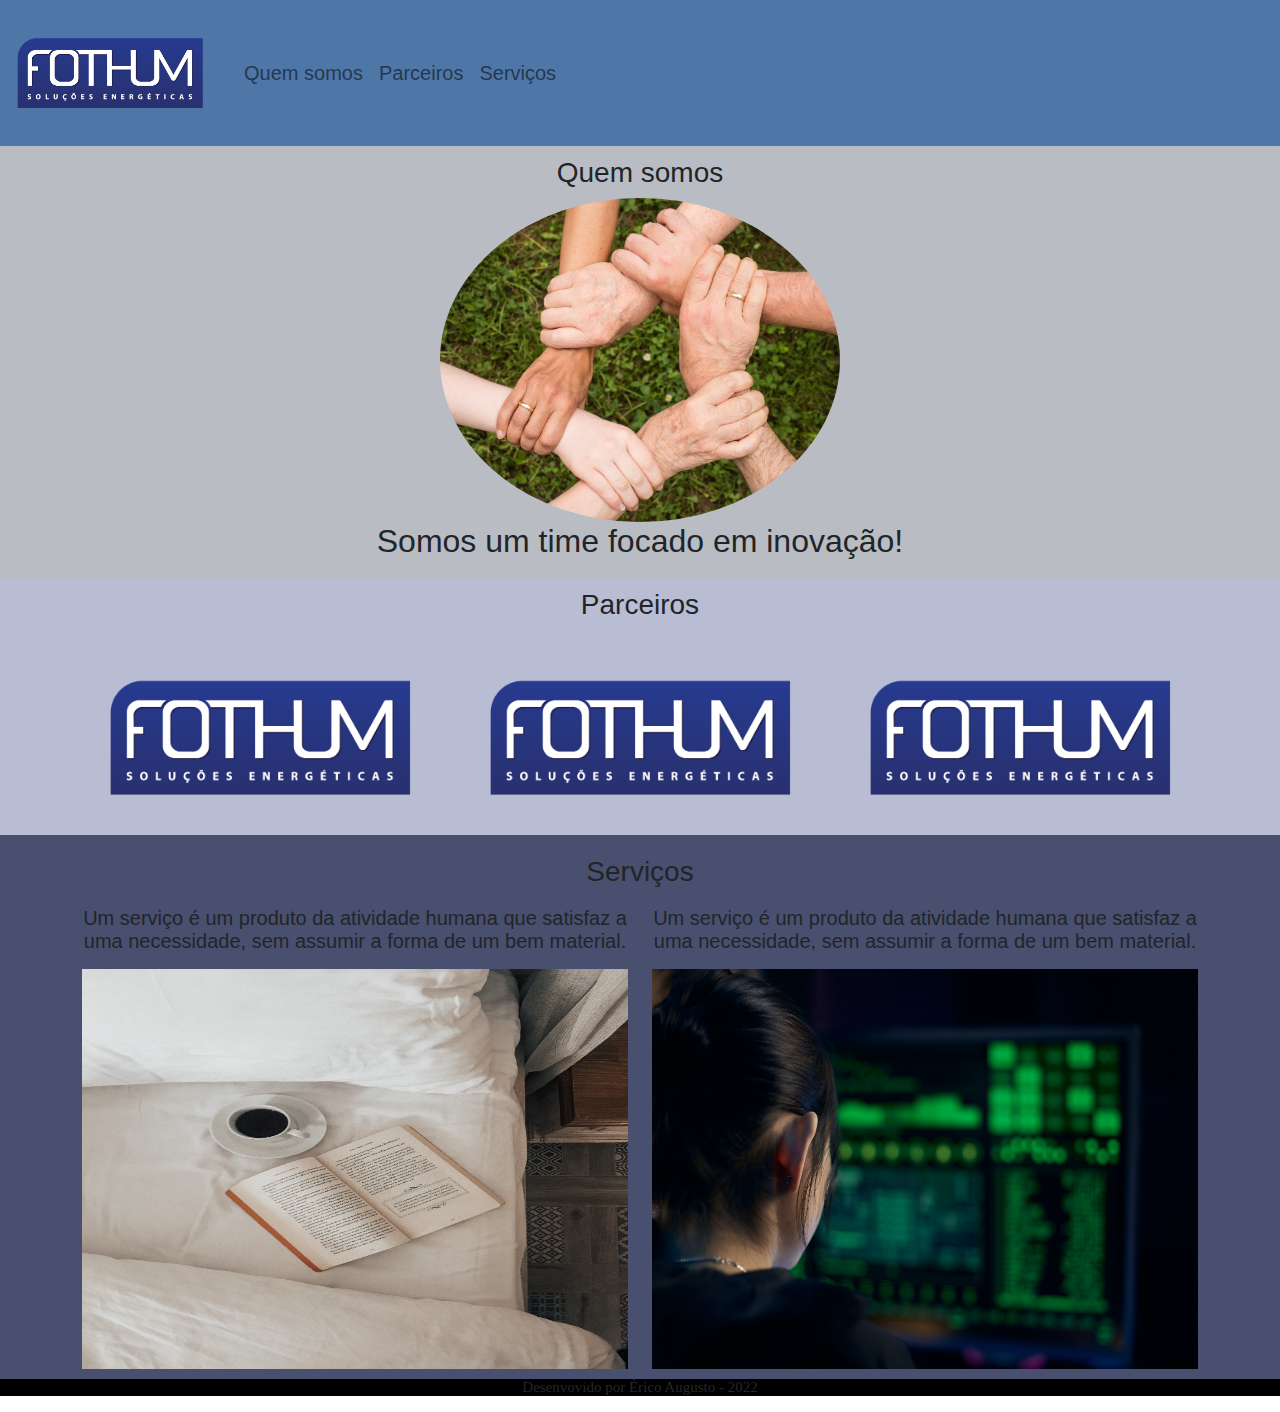
<file: BOOTSTRAP/index.html>
<!DOCTYPE html>
<html lang="pt-br">

<head>
    <title>Érico - Aulas Bootstrap</title>
    <meta charset="UTF-8">
    <link rel="stylesheet" type="text/css" href="bootstrap/css/bootstrap.min.css">
    <link rel="stylesheet" type="text/css" href="css/style.css">
</head>

<body>
    <nav class="navbar navbar-expand-lg navbar-light">
        <a class="navbar-brand" href="##">
            <img src="img/LOGOTIPO_PNG.png" width="220" heigth="80">
        </a>
        <div class="collapse navbar-collapse">
            <ul class="navbar-nav">
                <li class="nav-iten">
                    <a class="nav-link" href="#quensomos">Quem somos</a>
                </li>
                <li class="nav-iten">
                    <a class="nav-link" href="#parceiros">Parceiros</a>
                </li>
                <li class="nav-iten">
                    <a class="nav-link" href="#servicos">Serviços</a>
                </li>
            </ul>
        </div>
    </nav>

    <section id="quemsomos">
        <div class="container-fluid quem-somos text-center margin">
            <h3>Quem somos</h3>
            <img src="img/team.jpg" class="rounded-circle" width="400" heigth="400" </div>
            <h2>Somos um time focado em inovação!</h>
    </section>

    <section id="parceiros">
        <div class="container-fluid parceiros text-center">
            <h3 class="margin">Parceiros</h3>
            <div class="container">
                <div class="row">
                    <div class="col-lg-4">
                        <img src="img/LOGOTIPO_PNG.png" width="100%">
                    </div>
                    <div class="col-lg-4">
                        <img src="img/LOGOTIPO_PNG.png" width="100%">
                    </div>
                    <div class="col-lg-4">
                        <img src="img/LOGOTIPO_PNG.png" width="100%">
                    </div>
                </div>
            </div>
        </div>
    </section>
    <section id="servicos">
        <div class="container-fluid text-center margin servicos">
            <h3 class="margin">Serviços</h3>
            <div class="container">
                <div class="row">
                    <div class="col-lg-6">
                        <p>Um serviço é um produto da atividade humana que satisfaz a uma necessidade, sem assumir a forma de um bem material.
                        </p>
                        <img src="img/site1.jpg" width="100%" height="400">
                    </div>
                    <div class="col-lg-6">
                        <p>Um serviço é um produto da atividade humana que satisfaz a uma necessidade, sem assumir a forma de um bem material.
                        </p>
                        <img src="img/site2.jpg" width="100%" height="400">
                    </div>
                </div>
            </div>
        </div>
    </section>

    <footer class="container-fluid text-center bg-footer">
        <p>Desenvovido por Érico Augusto - 2022</p>
    </footer>
</body>

</html>
</file>
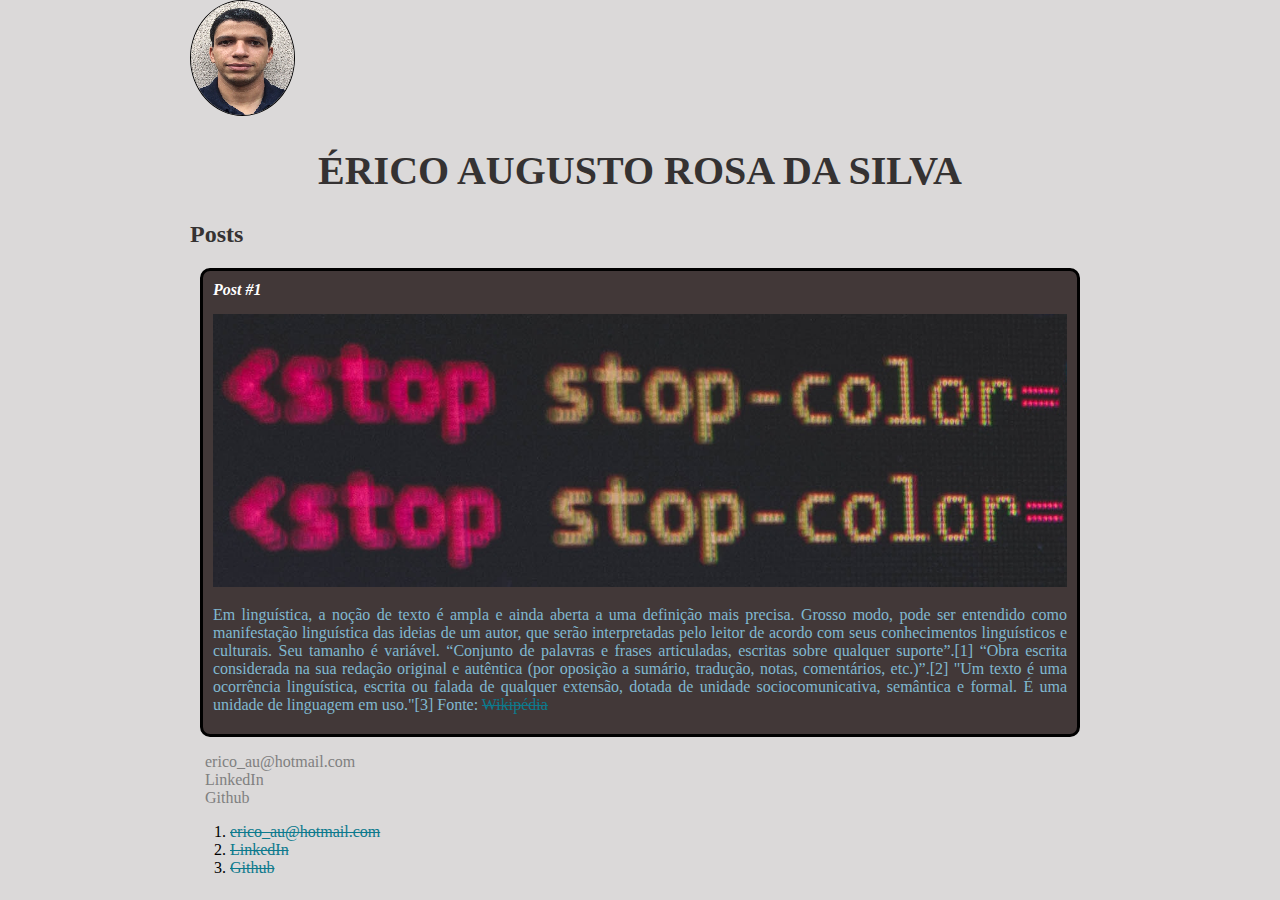
<file: HTML5_CSS3/index.html>
<!DOCTYPE html>
<html>
    <head>
        <meta charset="UTF-8">
        <title>Erico Augusto</title>
        <link rel="stylesheet" href="style.css">
    </head>
    <body>
        <header>
            <img src="Erico.png" alt="Erico" class="photo">
            <h1 id="title">Érico Augusto Rosa da Silva</h1>
      </header>
      <section>
          <header>
              <h2 class="subtitle">Posts</h2>
          </header>
          <article class="post">
              <header>
                  <h3 class="post_title">Post #1</h3>
                  <img src="html.png" alt="html" class="post_image">
                  <p class="post_content">
                    Em linguística, a noção de texto é ampla e ainda aberta a uma definição mais precisa.
                    Grosso modo, pode ser entendido como manifestação linguística das ideias de um autor, 
                    que serão interpretadas pelo leitor de acordo com seus conhecimentos linguísticos e culturais. Seu tamanho é variável.

                    “Conjunto de palavras e frases articuladas, escritas sobre qualquer suporte”.[1]
                    
                    “Obra escrita considerada na sua redação original e autêntica (por oposição a sumário, tradução, notas, comentários, etc.)”.[2]
                    
                    "Um texto é uma ocorrência linguística, escrita ou falada de qualquer extensão, dotada de unidade sociocomunicativa, semântica e formal. É uma unidade de linguagem em uso."[3]
                    Fonte: <a href="https://pt.wikipedia.org/wiki/Texto" target="_blank">Wikipédia</a>

                  </p>
              </header>

          </article>
      </section>
      <footer>
          <ul class="contact_list">
              <li>
                  <a href="mailto:erico_au@hotmail.com" target="_blank">erico_au@hotmail.com</a>
              </li>
              <li>
                  <a href="https://www.linkedin.com/in/erico-augusto-rosa/" target="_blank">LinkedIn</a>
              </li>
              <li>
                  <a href="https://github.com/erico-au" target="_blank">Github</a>
              </li>
          </ul>
          <ol>
            <li>
                <a href="mailto:erico_au@hotmail.com" target="_blank">erico_au@hotmail.com</a>
            </li>
            <li>
                <a href="https://www.linkedin.com/in/erico-augusto-rosa/" target="_blank">LinkedIn</a>
            </li>
            <li>
                <a href="https://github.com/erico-au" target="_blank">Github</a>
            </li>
        </ol>  
      </footer>
    </body>
</html>
</file>
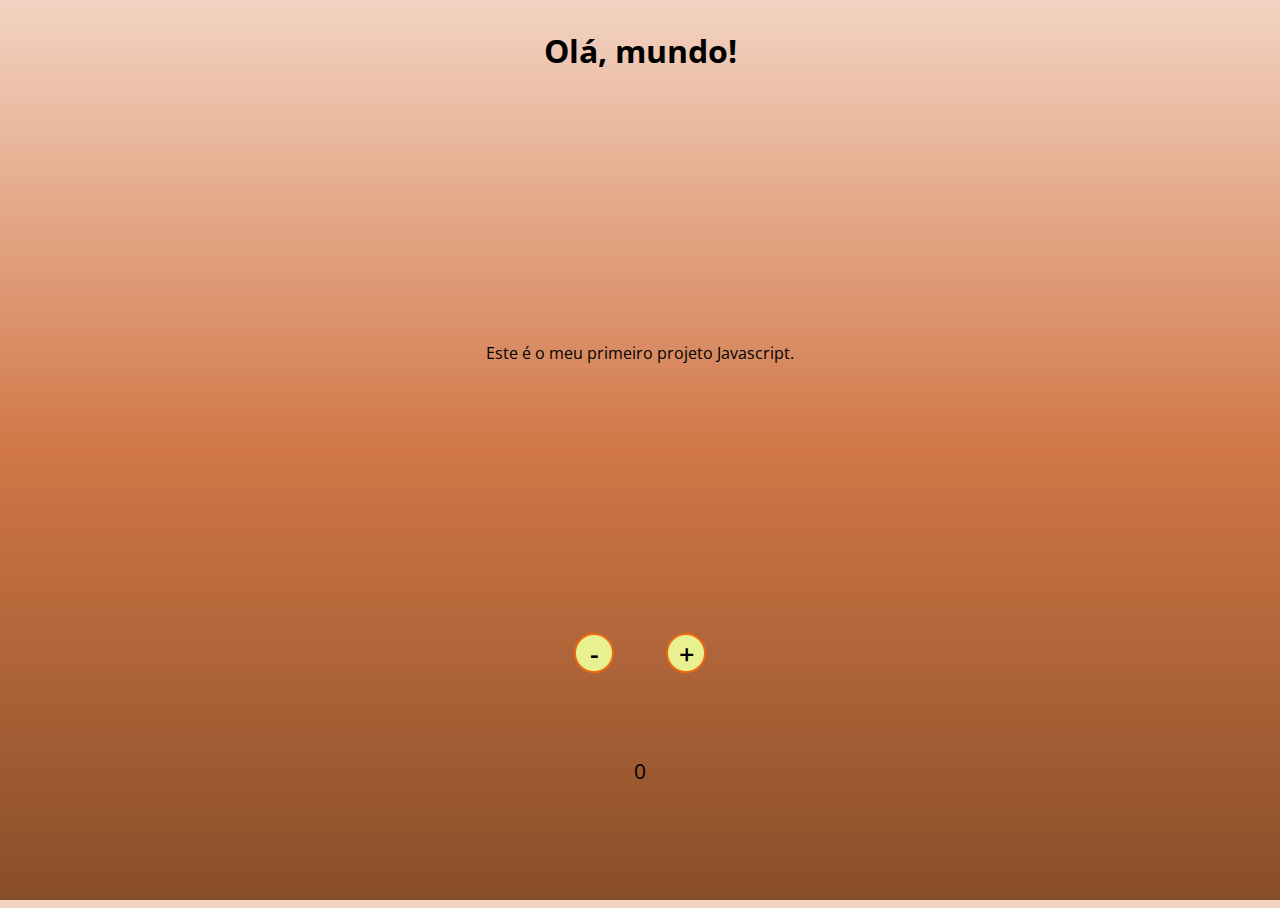
<file: JAVASCRIPT/index.html>
<!DOCTYPE html>
<html lang="en">

<head>
    <meta charset="UTF-8">
    <meta name="viewport" content="width=device-width, initial-scale=1.0">
    <link rel="stylesheet" href="assets/css/styles.css" />
    <title>Contador</title>
</head>

<body>
    <h1>Olá, mundo!</h1>
    <p>Este é o meu primeiro projeto Javascript.</p>
    <div id="counter">
        <button name="subtrair" onclick="decrement()">-</button>
        <span id="currentNumber">0</span>
        <button name="adicionar" onclick="increment()">+</button>
    </div>
    <script src="assets/js/scripts.js"></script>
</body>

</html>
</file>
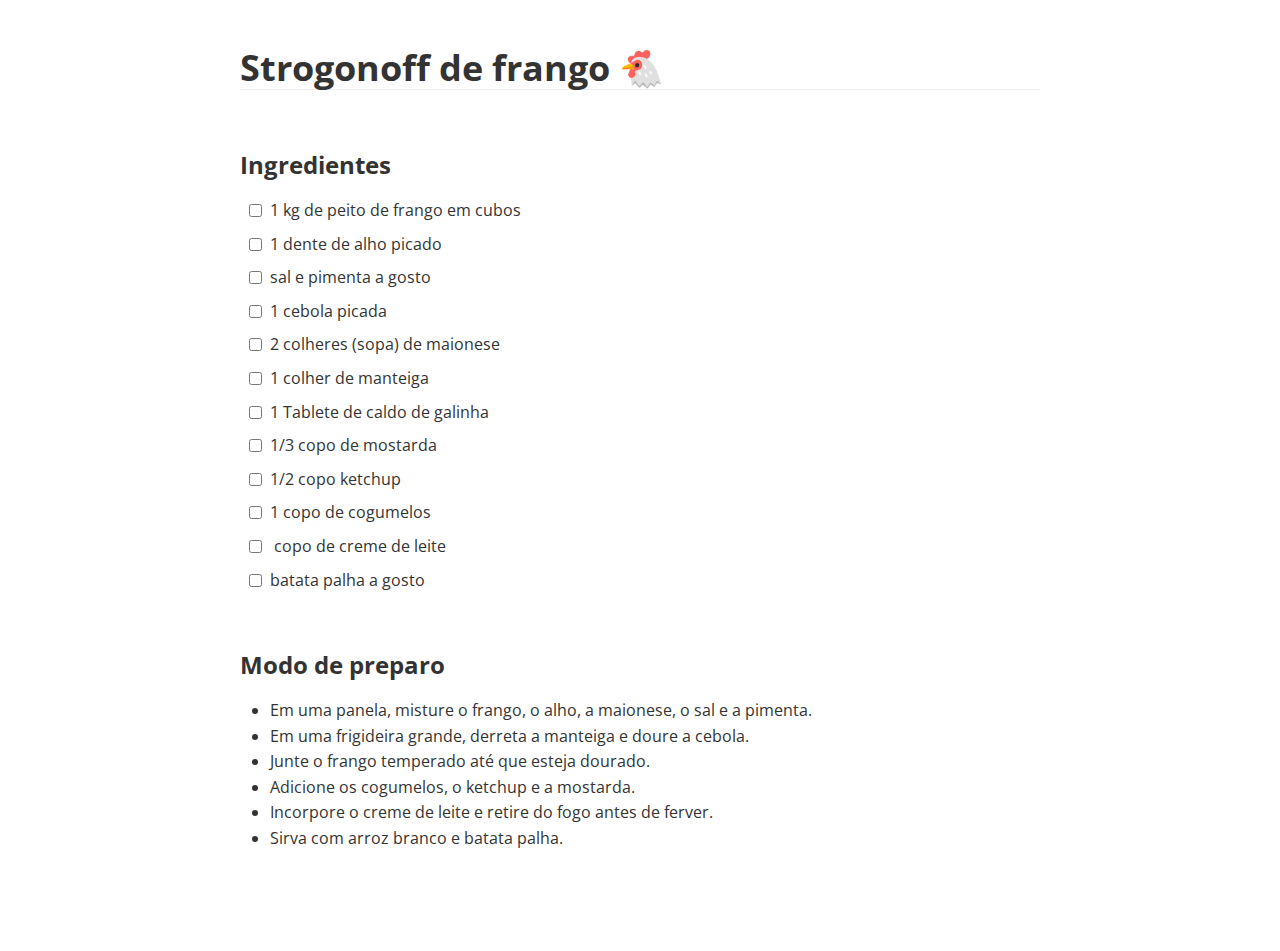
<file: strogonoff.html>
<!doctype html>
<html>
<head>
<meta charset='UTF-8'><meta name='viewport' content='width=device-width initial-scale=1'>

<link href='https://fonts.loli.net/css?family=Open+Sans:400italic,700italic,700,400&subset=latin,latin-ext' rel='stylesheet' type='text/css' /><style type='text/css'>html {overflow-x: initial !important;}:root { --bg-color:#ffffff; --text-color:#333333; --select-text-bg-color:#B5D6FC; --select-text-font-color:auto; --monospace:"Lucida Console",Consolas,"Courier",monospace; --title-bar-height:20px; }
.mac-os-11 { --title-bar-height:28px; }
html { font-size: 14px; background-color: var(--bg-color); color: var(--text-color); font-family: "Helvetica Neue", Helvetica, Arial, sans-serif; -webkit-font-smoothing: antialiased; }
body { margin: 0px; padding: 0px; height: auto; inset: 0px; font-size: 1rem; line-height: 1.42857; overflow-x: hidden; background: inherit; tab-size: 4; }
iframe { margin: auto; }
a.url { word-break: break-all; }
a:active, a:hover { outline: 0px; }
.in-text-selection, ::selection { text-shadow: none; background: var(--select-text-bg-color); color: var(--select-text-font-color); }
#write { margin: 0px auto; height: auto; width: inherit; word-break: normal; overflow-wrap: break-word; position: relative; white-space: normal; overflow-x: visible; padding-top: 36px; }
#write.first-line-indent p { text-indent: 2em; }
#write.first-line-indent li p, #write.first-line-indent p * { text-indent: 0px; }
#write.first-line-indent li { margin-left: 2em; }
.for-image #write { padding-left: 8px; padding-right: 8px; }
body.typora-export { padding-left: 30px; padding-right: 30px; }
.typora-export .footnote-line, .typora-export li, .typora-export p { white-space: pre-wrap; }
.typora-export .task-list-item input { pointer-events: none; }
@media screen and (max-width: 500px) {
  body.typora-export { padding-left: 0px; padding-right: 0px; }
  #write { padding-left: 20px; padding-right: 20px; }
  .CodeMirror-sizer { margin-left: 0px !important; }
  .CodeMirror-gutters { display: none !important; }
}
#write li > figure:last-child { margin-bottom: 0.5rem; }
#write ol, #write ul { position: relative; }
img { max-width: 100%; vertical-align: middle; image-orientation: from-image; }
button, input, select, textarea { color: inherit; font: inherit; }
input[type="checkbox"], input[type="radio"] { line-height: normal; padding: 0px; }
*, ::after, ::before { box-sizing: border-box; }
#write h1, #write h2, #write h3, #write h4, #write h5, #write h6, #write p, #write pre { width: inherit; }
#write h1, #write h2, #write h3, #write h4, #write h5, #write h6, #write p { position: relative; }
p { line-height: inherit; }
h1, h2, h3, h4, h5, h6 { break-after: avoid-page; break-inside: avoid; orphans: 4; }
p { orphans: 4; }
h1 { font-size: 2rem; }
h2 { font-size: 1.8rem; }
h3 { font-size: 1.6rem; }
h4 { font-size: 1.4rem; }
h5 { font-size: 1.2rem; }
h6 { font-size: 1rem; }
.md-math-block, .md-rawblock, h1, h2, h3, h4, h5, h6, p { margin-top: 1rem; margin-bottom: 1rem; }
.hidden { display: none; }
.md-blockmeta { color: rgb(204, 204, 204); font-weight: 700; font-style: italic; }
a { cursor: pointer; }
sup.md-footnote { padding: 2px 4px; background-color: rgba(238, 238, 238, 0.7); color: rgb(85, 85, 85); border-radius: 4px; cursor: pointer; }
sup.md-footnote a, sup.md-footnote a:hover { color: inherit; text-transform: inherit; text-decoration: inherit; }
#write input[type="checkbox"] { cursor: pointer; width: inherit; height: inherit; }
figure { overflow-x: auto; margin: 1.2em 0px; max-width: calc(100% + 16px); padding: 0px; }
figure > table { margin: 0px; }
tr { break-inside: avoid; break-after: auto; }
thead { display: table-header-group; }
table { border-collapse: collapse; border-spacing: 0px; width: 100%; overflow: auto; break-inside: auto; text-align: left; }
table.md-table td { min-width: 32px; }
.CodeMirror-gutters { border-right: 0px; background-color: inherit; }
.CodeMirror-linenumber { user-select: none; }
.CodeMirror { text-align: left; }
.CodeMirror-placeholder { opacity: 0.3; }
.CodeMirror pre { padding: 0px 4px; }
.CodeMirror-lines { padding: 0px; }
div.hr:focus { cursor: none; }
#write pre { white-space: pre-wrap; }
#write.fences-no-line-wrapping pre { white-space: pre; }
#write pre.ty-contain-cm { white-space: normal; }
.CodeMirror-gutters { margin-right: 4px; }
.md-fences { font-size: 0.9rem; display: block; break-inside: avoid; text-align: left; overflow: visible; white-space: pre; background: inherit; position: relative !important; }
.md-fences-adv-panel { width: 100%; margin-top: 10px; text-align: center; padding-top: 0px; padding-bottom: 8px; overflow-x: auto; }
#write .md-fences.mock-cm { white-space: pre-wrap; }
.md-fences.md-fences-with-lineno { padding-left: 0px; }
#write.fences-no-line-wrapping .md-fences.mock-cm { white-space: pre; overflow-x: auto; }
.md-fences.mock-cm.md-fences-with-lineno { padding-left: 8px; }
.CodeMirror-line, twitterwidget { break-inside: avoid; }
.footnotes { opacity: 0.8; font-size: 0.9rem; margin-top: 1em; margin-bottom: 1em; }
.footnotes + .footnotes { margin-top: 0px; }
.md-reset { margin: 0px; padding: 0px; border: 0px; outline: 0px; vertical-align: top; background: 0px 0px; text-decoration: none; text-shadow: none; float: none; position: static; width: auto; height: auto; white-space: nowrap; cursor: inherit; -webkit-tap-highlight-color: transparent; line-height: normal; font-weight: 400; text-align: left; box-sizing: content-box; direction: ltr; }
li div { padding-top: 0px; }
blockquote { margin: 1rem 0px; }
li .mathjax-block, li p { margin: 0.5rem 0px; }
li blockquote { margin: 1rem 0px; }
li { margin: 0px; position: relative; }
blockquote > :last-child { margin-bottom: 0px; }
blockquote > :first-child, li > :first-child { margin-top: 0px; }
.footnotes-area { color: rgb(136, 136, 136); margin-top: 0.714rem; padding-bottom: 0.143rem; white-space: normal; }
#write .footnote-line { white-space: pre-wrap; }
@media print {
  body, html { border: 1px solid transparent; height: 99%; break-after: avoid; break-before: avoid; font-variant-ligatures: no-common-ligatures; }
  #write { margin-top: 0px; padding-top: 0px; border-color: transparent !important; }
  .typora-export * { -webkit-print-color-adjust: exact; }
  .typora-export #write { break-after: avoid; }
  .typora-export #write::after { height: 0px; }
  .is-mac table { break-inside: avoid; }
  .typora-export-show-outline .typora-export-sidebar { display: none; }
}
.footnote-line { margin-top: 0.714em; font-size: 0.7em; }
a img, img a { cursor: pointer; }
pre.md-meta-block { font-size: 0.8rem; min-height: 0.8rem; white-space: pre-wrap; background: rgb(204, 204, 204); display: block; overflow-x: hidden; }
p > .md-image:only-child:not(.md-img-error) img, p > img:only-child { display: block; margin: auto; }
#write.first-line-indent p > .md-image:only-child:not(.md-img-error) img { left: -2em; position: relative; }
p > .md-image:only-child { display: inline-block; width: 100%; }
#write .MathJax_Display { margin: 0.8em 0px 0px; }
.md-math-block { width: 100%; }
.md-math-block:not(:empty)::after { display: none; }
.MathJax_ref { fill: currentcolor; }
[contenteditable="true"]:active, [contenteditable="true"]:focus, [contenteditable="false"]:active, [contenteditable="false"]:focus { outline: 0px; box-shadow: none; }
.md-task-list-item { position: relative; list-style-type: none; }
.task-list-item.md-task-list-item { padding-left: 0px; }
.md-task-list-item > input { position: absolute; top: 0px; left: 0px; margin-left: -1.2em; margin-top: calc(1em - 10px); border: none; }
.math { font-size: 1rem; }
.md-toc { min-height: 3.58rem; position: relative; font-size: 0.9rem; border-radius: 10px; }
.md-toc-content { position: relative; margin-left: 0px; }
.md-toc-content::after, .md-toc::after { display: none; }
.md-toc-item { display: block; color: rgb(65, 131, 196); }
.md-toc-item a { text-decoration: none; }
.md-toc-inner:hover { text-decoration: underline; }
.md-toc-inner { display: inline-block; cursor: pointer; }
.md-toc-h1 .md-toc-inner { margin-left: 0px; font-weight: 700; }
.md-toc-h2 .md-toc-inner { margin-left: 2em; }
.md-toc-h3 .md-toc-inner { margin-left: 4em; }
.md-toc-h4 .md-toc-inner { margin-left: 6em; }
.md-toc-h5 .md-toc-inner { margin-left: 8em; }
.md-toc-h6 .md-toc-inner { margin-left: 10em; }
@media screen and (max-width: 48em) {
  .md-toc-h3 .md-toc-inner { margin-left: 3.5em; }
  .md-toc-h4 .md-toc-inner { margin-left: 5em; }
  .md-toc-h5 .md-toc-inner { margin-left: 6.5em; }
  .md-toc-h6 .md-toc-inner { margin-left: 8em; }
}
a.md-toc-inner { font-size: inherit; font-style: inherit; font-weight: inherit; line-height: inherit; }
.footnote-line a:not(.reversefootnote) { color: inherit; }
.md-attr { display: none; }
.md-fn-count::after { content: "."; }
code, pre, samp, tt { font-family: var(--monospace); }
kbd { margin: 0px 0.1em; padding: 0.1em 0.6em; font-size: 0.8em; color: rgb(36, 39, 41); background: rgb(255, 255, 255); border: 1px solid rgb(173, 179, 185); border-radius: 3px; box-shadow: rgba(12, 13, 14, 0.2) 0px 1px 0px, rgb(255, 255, 255) 0px 0px 0px 2px inset; white-space: nowrap; vertical-align: middle; }
.md-comment { color: rgb(162, 127, 3); opacity: 0.6; font-family: var(--monospace); }
code { text-align: left; vertical-align: initial; }
a.md-print-anchor { white-space: pre !important; border-width: initial !important; border-style: none !important; border-color: initial !important; display: inline-block !important; position: absolute !important; width: 1px !important; right: 0px !important; outline: 0px !important; background: 0px 0px !important; text-decoration: initial !important; text-shadow: initial !important; }
.os-windows.monocolor-emoji .md-emoji { font-family: "Segoe UI Symbol", sans-serif; }
.md-diagram-panel > svg { max-width: 100%; }
[lang="flow"] svg, [lang="mermaid"] svg { max-width: 100%; height: auto; }
[lang="mermaid"] .node text { font-size: 1rem; }
table tr th { border-bottom: 0px; }
video { max-width: 100%; display: block; margin: 0px auto; }
iframe { max-width: 100%; width: 100%; border: none; }
.highlight td, .highlight tr { border: 0px; }
mark { background: rgb(255, 255, 0); color: rgb(0, 0, 0); }
.md-html-inline .md-plain, .md-html-inline strong, mark .md-inline-math, mark strong { color: inherit; }
.md-expand mark .md-meta { opacity: 0.3 !important; }
mark .md-meta { color: rgb(0, 0, 0); }
@media print {
  .typora-export h1, .typora-export h2, .typora-export h3, .typora-export h4, .typora-export h5, .typora-export h6 { break-inside: avoid; }
}
.md-diagram-panel .messageText { stroke: none !important; }
.md-diagram-panel .start-state { fill: var(--node-fill); }
.md-diagram-panel .edgeLabel rect { opacity: 1 !important; }
.md-fences.md-fences-math { font-size: 1em; }
.md-fences-advanced:not(.md-focus) { padding: 0px; white-space: nowrap; border: 0px; }
.md-fences-advanced:not(.md-focus) { background: inherit; }
.typora-export-show-outline .typora-export-content { max-width: 1440px; margin: auto; display: flex; flex-direction: row; }
.typora-export-sidebar { width: 300px; font-size: 0.8rem; margin-top: 80px; margin-right: 18px; }
.typora-export-show-outline #write { --webkit-flex:2; flex: 2 1 0%; }
.typora-export-sidebar .outline-content { position: fixed; top: 0px; max-height: 100%; overflow: hidden auto; padding-bottom: 30px; padding-top: 60px; width: 300px; }
@media screen and (max-width: 1024px) {
  .typora-export-sidebar, .typora-export-sidebar .outline-content { width: 240px; }
}
@media screen and (max-width: 800px) {
  .typora-export-sidebar { display: none; }
}
.outline-content li, .outline-content ul { margin-left: 0px; margin-right: 0px; padding-left: 0px; padding-right: 0px; list-style: none; }
.outline-content ul { margin-top: 0px; margin-bottom: 0px; }
.outline-content strong { font-weight: 400; }
.outline-expander { width: 1rem; height: 1.42857rem; position: relative; display: table-cell; vertical-align: middle; cursor: pointer; padding-left: 4px; }
.outline-expander::before { content: ""; position: relative; font-family: Ionicons; display: inline-block; font-size: 8px; vertical-align: middle; }
.outline-item { padding-top: 3px; padding-bottom: 3px; cursor: pointer; }
.outline-expander:hover::before { content: ""; }
.outline-h1 > .outline-item { padding-left: 0px; }
.outline-h2 > .outline-item { padding-left: 1em; }
.outline-h3 > .outline-item { padding-left: 2em; }
.outline-h4 > .outline-item { padding-left: 3em; }
.outline-h5 > .outline-item { padding-left: 4em; }
.outline-h6 > .outline-item { padding-left: 5em; }
.outline-label { cursor: pointer; display: table-cell; vertical-align: middle; text-decoration: none; color: inherit; }
.outline-label:hover { text-decoration: underline; }
.outline-item:hover { border-color: rgb(245, 245, 245); background-color: var(--item-hover-bg-color); }
.outline-item:hover { margin-left: -28px; margin-right: -28px; border-left: 28px solid transparent; border-right: 28px solid transparent; }
.outline-item-single .outline-expander::before, .outline-item-single .outline-expander:hover::before { display: none; }
.outline-item-open > .outline-item > .outline-expander::before { content: ""; }
.outline-children { display: none; }
.info-panel-tab-wrapper { display: none; }
.outline-item-open > .outline-children { display: block; }
.typora-export .outline-item { padding-top: 1px; padding-bottom: 1px; }
.typora-export .outline-item:hover { margin-right: -8px; border-right: 8px solid transparent; }
.typora-export .outline-expander::before { content: "+"; font-family: inherit; top: -1px; }
.typora-export .outline-expander:hover::before, .typora-export .outline-item-open > .outline-item > .outline-expander::before { content: "−"; }
.typora-export-collapse-outline .outline-children { display: none; }
.typora-export-collapse-outline .outline-item-open > .outline-children, .typora-export-no-collapse-outline .outline-children { display: block; }
.typora-export-no-collapse-outline .outline-expander::before { content: "" !important; }
.typora-export-show-outline .outline-item-active > .outline-item .outline-label { font-weight: 700; }
.md-inline-math-container mjx-container { zoom: 0.95; }


:root {
    --side-bar-bg-color: #fafafa;
    --control-text-color: #777;
}

@include-when-export url(https://fonts.loli.net/css?family=Open+Sans:400italic,700italic,700,400&subset=latin,latin-ext);

/* open-sans-regular - latin-ext_latin */
  /* open-sans-italic - latin-ext_latin */
    /* open-sans-700 - latin-ext_latin */
    /* open-sans-700italic - latin-ext_latin */
  html {
    font-size: 16px;
    -webkit-font-smoothing: antialiased;
}

body {
    font-family: "Open Sans","Clear Sans", "Helvetica Neue", Helvetica, Arial, 'Segoe UI Emoji', sans-serif;
    color: rgb(51, 51, 51);
    line-height: 1.6;
}

#write {
    max-width: 860px;
  	margin: 0 auto;
  	padding: 30px;
    padding-bottom: 100px;
}

@media only screen and (min-width: 1400px) {
	#write {
		max-width: 1024px;
	}
}

@media only screen and (min-width: 1800px) {
	#write {
		max-width: 1200px;
	}
}

#write > ul:first-child,
#write > ol:first-child{
    margin-top: 30px;
}

a {
    color: #4183C4;
}
h1,
h2,
h3,
h4,
h5,
h6 {
    position: relative;
    margin-top: 1rem;
    margin-bottom: 1rem;
    font-weight: bold;
    line-height: 1.4;
    cursor: text;
}
h1:hover a.anchor,
h2:hover a.anchor,
h3:hover a.anchor,
h4:hover a.anchor,
h5:hover a.anchor,
h6:hover a.anchor {
    text-decoration: none;
}
h1 tt,
h1 code {
    font-size: inherit;
}
h2 tt,
h2 code {
    font-size: inherit;
}
h3 tt,
h3 code {
    font-size: inherit;
}
h4 tt,
h4 code {
    font-size: inherit;
}
h5 tt,
h5 code {
    font-size: inherit;
}
h6 tt,
h6 code {
    font-size: inherit;
}
h1 {
    font-size: 2.25em;
    line-height: 1.2;
    border-bottom: 1px solid #eee;
}
h2 {
    font-size: 1.75em;
    line-height: 1.225;
    border-bottom: 1px solid #eee;
}

/*@media print {
    .typora-export h1,
    .typora-export h2 {
        border-bottom: none;
        padding-bottom: initial;
    }

    .typora-export h1::after,
    .typora-export h2::after {
        content: "";
        display: block;
        height: 100px;
        margin-top: -96px;
        border-top: 1px solid #eee;
    }
}*/

h3 {
    font-size: 1.5em;
    line-height: 1.43;
}
h4 {
    font-size: 1.25em;
}
h5 {
    font-size: 1em;
}
h6 {
   font-size: 1em;
    color: #777;
}
p,
blockquote,
ul,
ol,
dl,
table{
    margin: 0.8em 0;
}
li>ol,
li>ul {
    margin: 0 0;
}
hr {
    height: 2px;
    padding: 0;
    margin: 16px 0;
    background-color: #e7e7e7;
    border: 0 none;
    overflow: hidden;
    box-sizing: content-box;
}

li p.first {
    display: inline-block;
}
ul,
ol {
    padding-left: 30px;
}
ul:first-child,
ol:first-child {
    margin-top: 0;
}
ul:last-child,
ol:last-child {
    margin-bottom: 0;
}
blockquote {
    border-left: 4px solid #dfe2e5;
    padding: 0 15px;
    color: #777777;
}
blockquote blockquote {
    padding-right: 0;
}
table {
    padding: 0;
    word-break: initial;
}
table tr {
    border: 1px solid #dfe2e5;
    margin: 0;
    padding: 0;
}
table tr:nth-child(2n),
thead {
    background-color: #f8f8f8;
}
table th {
    font-weight: bold;
    border: 1px solid #dfe2e5;
    border-bottom: 0;
    margin: 0;
    padding: 6px 13px;
}
table td {
    border: 1px solid #dfe2e5;
    margin: 0;
    padding: 6px 13px;
}
table th:first-child,
table td:first-child {
    margin-top: 0;
}
table th:last-child,
table td:last-child {
    margin-bottom: 0;
}

.CodeMirror-lines {
    padding-left: 4px;
}

.code-tooltip {
    box-shadow: 0 1px 1px 0 rgba(0,28,36,.3);
    border-top: 1px solid #eef2f2;
}

.md-fences,
code,
tt {
    border: 1px solid #e7eaed;
    background-color: #f8f8f8;
    border-radius: 3px;
    padding: 0;
    padding: 2px 4px 0px 4px;
    font-size: 0.9em;
}

code {
    background-color: #f3f4f4;
    padding: 0 2px 0 2px;
}

.md-fences {
    margin-bottom: 15px;
    margin-top: 15px;
    padding-top: 8px;
    padding-bottom: 6px;
}


.md-task-list-item > input {
  margin-left: -1.3em;
}

@media print {
    html {
        font-size: 13px;
    }
    table,
    pre {
        page-break-inside: avoid;
    }
    pre {
        word-wrap: break-word;
    }
}

.md-fences {
	background-color: #f8f8f8;
}
#write pre.md-meta-block {
	padding: 1rem;
    font-size: 85%;
    line-height: 1.45;
    background-color: #f7f7f7;
    border: 0;
    border-radius: 3px;
    color: #777777;
    margin-top: 0 !important;
}

.mathjax-block>.code-tooltip {
	bottom: .375rem;
}

.md-mathjax-midline {
    background: #fafafa;
}

#write>h3.md-focus:before{
	left: -1.5625rem;
	top: .375rem;
}
#write>h4.md-focus:before{
	left: -1.5625rem;
	top: .285714286rem;
}
#write>h5.md-focus:before{
	left: -1.5625rem;
	top: .285714286rem;
}
#write>h6.md-focus:before{
	left: -1.5625rem;
	top: .285714286rem;
}
.md-image>.md-meta {
    /*border: 1px solid #ddd;*/
    border-radius: 3px;
    padding: 2px 0px 0px 4px;
    font-size: 0.9em;
    color: inherit;
}

.md-tag {
    color: #a7a7a7;
    opacity: 1;
}

.md-toc { 
    margin-top:20px;
    padding-bottom:20px;
}

.sidebar-tabs {
    border-bottom: none;
}

#typora-quick-open {
    border: 1px solid #ddd;
    background-color: #f8f8f8;
}

#typora-quick-open-item {
    background-color: #FAFAFA;
    border-color: #FEFEFE #e5e5e5 #e5e5e5 #eee;
    border-style: solid;
    border-width: 1px;
}

/** focus mode */
.on-focus-mode blockquote {
    border-left-color: rgba(85, 85, 85, 0.12);
}

header, .context-menu, .megamenu-content, footer{
    font-family: "Segoe UI", "Arial", sans-serif;
}

.file-node-content:hover .file-node-icon,
.file-node-content:hover .file-node-open-state{
    visibility: visible;
}

.mac-seamless-mode #typora-sidebar {
    background-color: #fafafa;
    background-color: var(--side-bar-bg-color);
}

.md-lang {
    color: #b4654d;
}

/*.html-for-mac {
    --item-hover-bg-color: #E6F0FE;
}*/

#md-notification .btn {
    border: 0;
}

.dropdown-menu .divider {
    border-color: #e5e5e5;
    opacity: 0.4;
}

.ty-preferences .window-content {
    background-color: #fafafa;
}

.ty-preferences .nav-group-item.active {
    color: white;
    background: #999;
}

.menu-item-container a.menu-style-btn {
    background-color: #f5f8fa;
    background-image: linear-gradient( 180deg , hsla(0, 0%, 100%, 0.8), hsla(0, 0%, 100%, 0)); 
}



</style><title>strogonoff</title>
</head>
<body class='typora-export os-windows'><div class='typora-export-content'>
<div id='write'  class=''><h1 id='strogonoff-de-frango-'><span>Strogonoff de frango </span>🐔</h1><p>&nbsp;</p><h3 id='ingredientes'><span>Ingredientes</span></h3><ul><li class='md-task-list-item task-list-item task-list-not-done' ><input type='checkbox' /><p><span>1 kg de peito de frango em cubos</span></p></li><li class='md-task-list-item task-list-item task-list-not-done' ><input type='checkbox' /><p><span>1 dente de alho picado</span></p></li><li class='md-task-list-item task-list-item task-list-not-done' ><input type='checkbox' /><p><span>sal e pimenta a gosto</span></p></li><li class='md-task-list-item task-list-item task-list-not-done' ><input type='checkbox' /><p><span>1 cebola picada</span></p></li><li class='md-task-list-item task-list-item task-list-not-done' ><input type='checkbox' /><p><span>2 colheres (sopa) de maionese</span></p></li><li class='md-task-list-item task-list-item task-list-not-done' ><input type='checkbox' /><p><span>1 colher de manteiga</span></p></li><li class='md-task-list-item task-list-item task-list-not-done' ><input type='checkbox' /><p><span>1 Tablete de caldo de galinha</span></p></li><li class='md-task-list-item task-list-item task-list-not-done' ><input type='checkbox' /><p><span>1/3 copo de mostarda</span></p></li><li class='md-task-list-item task-list-item task-list-not-done' ><input type='checkbox' /><p><span>1/2 copo ketchup</span></p></li><li class='md-task-list-item task-list-item task-list-not-done' ><input type='checkbox' /><p><span>1 copo de cogumelos</span></p></li><li class='md-task-list-item task-list-item task-list-not-done' ><input type='checkbox' /><p><span> copo de creme de leite</span></p></li><li class='md-task-list-item task-list-item task-list-not-done' ><input type='checkbox' /><p><span>batata palha a gosto</span></p></li></ul><p>&nbsp;</p><h3 id='modo-de-preparo'><span>Modo de preparo</span></h3><ul><li><span>Em uma panela, misture o frango, o alho, a maionese, o sal e a pimenta.</span></li><li><span>Em uma frigideira grande, derreta a manteiga e doure a cebola.</span></li><li><span>Junte o frango temperado até que esteja dourado.</span></li><li><span>Adicione os cogumelos, o ketchup e a mostarda.</span></li><li><span>Incorpore o creme de leite e retire do fogo antes de ferver.</span></li><li><span>Sirva com arroz branco e batata palha.</span></li></ul></div></div>
</body>
</html>
</file>
<file: BOOTSTRAP/css/style.css>
body {
    font: 20px Arial, sans-serif
}

.navbar {
    background-color: #4E76A6;
}

.quem-somos {
    background-color: #B9BDC3;
}

.margin {
    padding-top: 10px;
    padding-bottom: 10px;
}

.parceiros {
    background-color: #B9BDD3;
}

.servicos {
    background-color: #494f6e;
}

.bg-footer {
    background-color: black;
    color: rgb(36, 39, 39);
    padding: 0%;
    font-family: Verdana;
    font-size: 15px;
}
</file>
<file: HTML5_CSS3/style.css>
body {
    background: rgb(219, 217, 217);
    font-family: Verdana;
    max-width: 900px;
    margin: auto;
}

.photo {
    border: 1px black solid;
    border-radius: 50%;
}

#title, .subtitle, .post_title {
    color:rgb(53, 50, 50);
}

#title {
    font-size: 40px;
    text-transform: uppercase;
    text-align: center;
}

a {
    text-decoration: line-through;
    color: #0c7a8d;
}

.post_title {
    font-size: 16px;
    font-style: italic;
    margin: 0;
    margin-bottom: 15px;
    color: #fff
}

.post {
    background:rgb(66, 56, 56);
    padding: 10px;
    border: 3px solid #000;
    border-radius: 10px;
    margin: 10px;
}

.post_content {
    margin: 0;
    margin-bottom: 10px;
    /*text-transform: capitalize; */
    text-align: justify;
    color: rgb(128, 184, 209);
}

.post_image {
    margin-bottom: 15px;
    width: 100%;
}

.contact_list {
    list-style-type: none;
    padding-left: 15px;
}

.contact_list li a {
    color: gray;
    text-decoration: none;
}
</file>
<file: JAVASCRIPT/assets/css/styles.css>
@import url('https://fonts.googleapis.com/css2?family=Open+Sans:wght@300;600&display=swap');
* {
    font-family: 'Open Sans', sans-serif;
    height: 100%;
}

body {
    display: flex;
    align-items: center;
    justify-content: center;
    flex-direction: column;
    background-image: linear-gradient(to bottom, #f3d3c2, #D17747, #884e28);
}

button {
    height: 40px;
    width: 40px;
    border-radius: 50%;
    border: 2px solid rgb(238, 106, 18);
    background-color: rgb(233, 240, 144);
    color: rgb(0, 0, 0);
    font-size: 20pt;
    font-weight: 600;
    text-align: center;
}

#counter {
    display: flex;
}

#currentNumber {
    display: flex;
    align-items: center;
    margin: 0 20px;
    font-size: 16pt;
}
</file>
